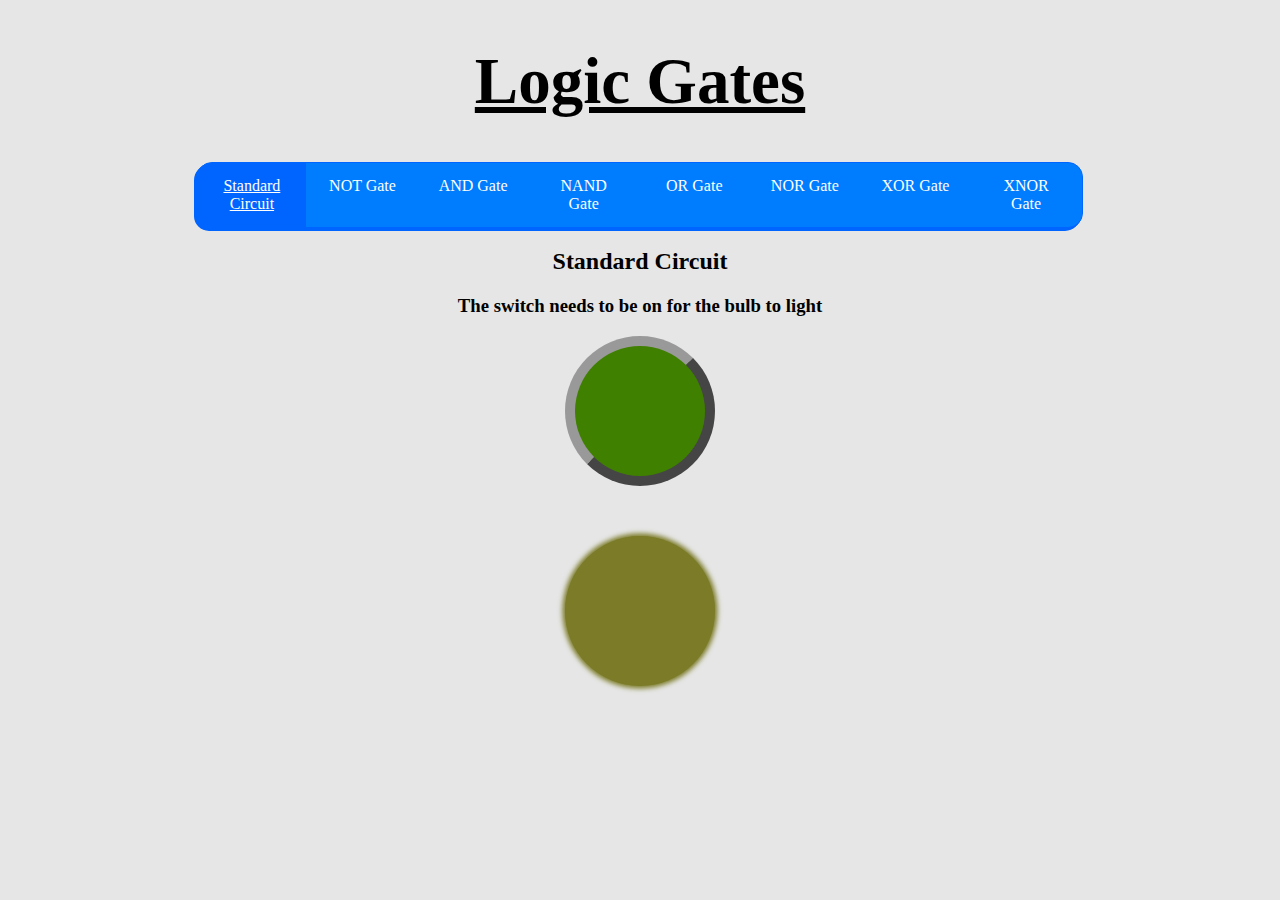
<file: index.html>
<!-- 

     James Doyle - 2/4/2019
     All code here is developed and created by James Doyle
     Contact: jamesmddoyle@gmail.com
              github.com/jmmd2000

	Side project during a PLC Course in Dunboyne Institute of Further Education

-->


<!DOCTYPE html>
<html>
  <head>
    <meta charset="UTF-8">
	<link rel="stylesheet" type="text/css" href="logic-gates.css">
	<link rel="icon" href="favicon.png">
	<script src="https://ajax.googleapis.com/ajax/libs/jquery/3.3.1/jquery.min.js"></script>
    <title>Logic Gates</title>
  </head>
  <body>
	<h1 id="main-header">Logic Gates</h1>
				<ul>
					<li><a href="index.html" class="active">Standard Circuit</a></li>
					<li><a href="not.html">NOT Gate</a></li>
					<li><a href="and.html">AND Gate</a></li>
					<li><a href="nand.html">NAND Gate</a></li>
					<li><a href="or.html">OR Gate</a></li>
					<li><a href="nor.html">NOR Gate</a></li>
					<li><a href="xor.html">XOR Gate</a></li>
					<li><a href="xnor.html">XNOR Gate</a></li>
				</ul>

				<h2>Standard Circuit</h2>
				<h3>The switch needs to be on for the bulb to light</h3>

				<button class="start-off" id="standard-start-button" value="true" onclick="power()"></button>
				<span class="bulb-off" id="standard-bulb"></span>

			<script>
				function power(){
				 $("#standard-start-button").toggleClass("start-on");
				 $("#standard-bulb").toggleClass("bulb-on");
			 }
			</script>
	</body>
</html>
</file>
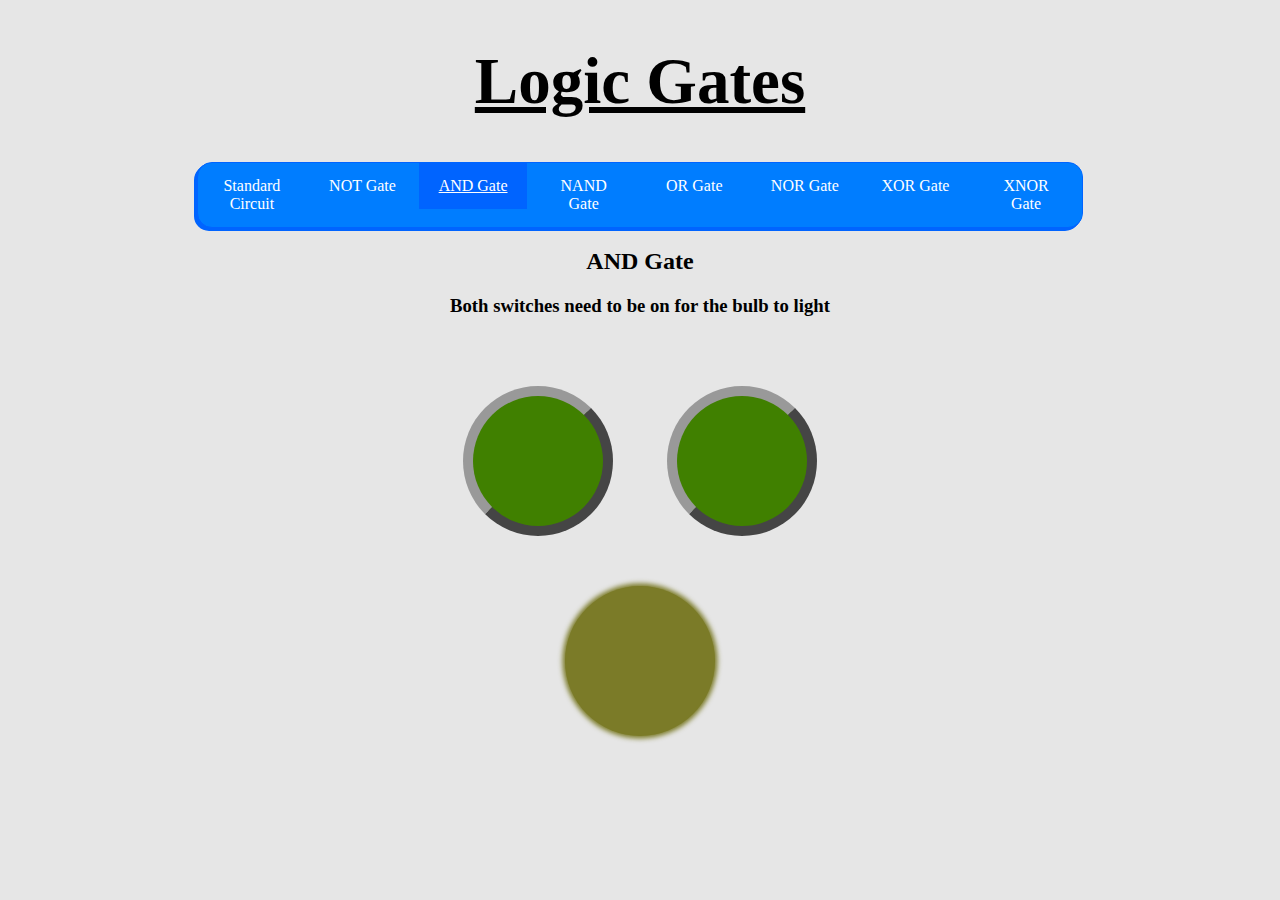
<file: and.html>
<!-- 

     James Doyle - 2/4/2019
     All code here is developed and created by James Doyle
     Contact: jamesmddoyle@gmail.com
              github.com/jmmd2000

	Side project during a PLC Course in Dunboyne Institute of Further Education

-->


<!DOCTYPE html>
<html>
  <head>
    <meta charset="UTF-8">
	<link rel="stylesheet" type="text/css" href="logic-gates.css">
	<link rel="icon" href="favicon.png">
	<script src="https://ajax.googleapis.com/ajax/libs/jquery/3.3.1/jquery.min.js"></script>
    <title>Logic Gates</title>
  </head>
  <body>
	<h1 id="main-header">Logic Gates</h1>
				<ul>
					<li><a href="index.html">Standard Circuit</a></li>
					<li><a href="not.html">NOT Gate</a></li>
					<li><a href="and.html" class="active">AND Gate</a></li>
					<li><a href="nand.html">NAND Gate</a></li>
					<li><a href="or.html">OR Gate</a></li>
					<li><a href="nor.html">NOR Gate</a></li>
					<li><a href="xor.html">XOR Gate</a></li>
					<li><a href="xnor.html">XNOR Gate</a></li>
				</ul>

				<h2>AND Gate</h2>
				<h3>Both switches need to be on for the bulb to light</h3>

				<button class="start-off" id="start-button" value="true" onclick="power()"></button>
				<button class="start-off" id="start-button-1" value="true" onclick="powerOne()"></button>
				<span class="bulb-off" id="bulb"></span>

				<script>
					var buttonOneResult = 0; 
					var buttonTwoResult = 0; 
					bulb();
					
					 function power(){
					var on = document.getElementById("start-button").value;
					 if(on == "true"){
					  $("#start-button").toggleClass("start-on");
					  document.getElementById("start-button").value = "false"
					  buttonOneResult = 1;
					  console.log(buttonOneResult);
					  bulb()
					  }
					 else{
					  $("#start-button").toggleClass("start-on");
					  document.getElementById("start-button").value = "true"
					  if(buttonOneResult == 1){
					  buttonOneResult = 0;
					  console.log(buttonOneResult);
					  bulb()
					 }
					 }
				  }
				  
				  
				  
					 function powerOne(){
					var on = document.getElementById("start-button-1").value;
					 if(on == "true"){
					  $("#start-button-1").toggleClass("start-on");
					  document.getElementById("start-button-1").value = "false"
					  buttonTwoResult = 1;
					  console.log(buttonTwoResult);
					  bulb()
					  }
					 else{
					  $("#start-button-1").toggleClass("start-on");
					  document.getElementById("start-button-1").value = "true"
					  if(buttonTwoResult == 1){
					  buttonTwoResult = 0;
					  console.log(buttonTwoResult);
					  bulb()
					 }
				  }
				  }
				  
				  
				  function bulb(){
					  if(buttonOneResult == 1 && buttonTwoResult == 1){
					  $("#bulb").removeClass("bulb-off").addClass("bulb-on");
					  }
					  else if(buttonOneResult == 0 && buttonTwoResult == 1){
					  $("#bulb").removeClass("bulb-on").addClass("bulb-off");
					  }
					  else if(buttonOneResult == 1 && buttonTwoResult == 0){
					  $("#bulb").removeClass("bulb-on").addClass("bulb-off");
					  }
					  else{
					  $("#bulb").removeClass("bulb-on").addClass("bulb-off");
					  }
					  
				  }
				  
				  </script>
	</body>
</html>
</file>
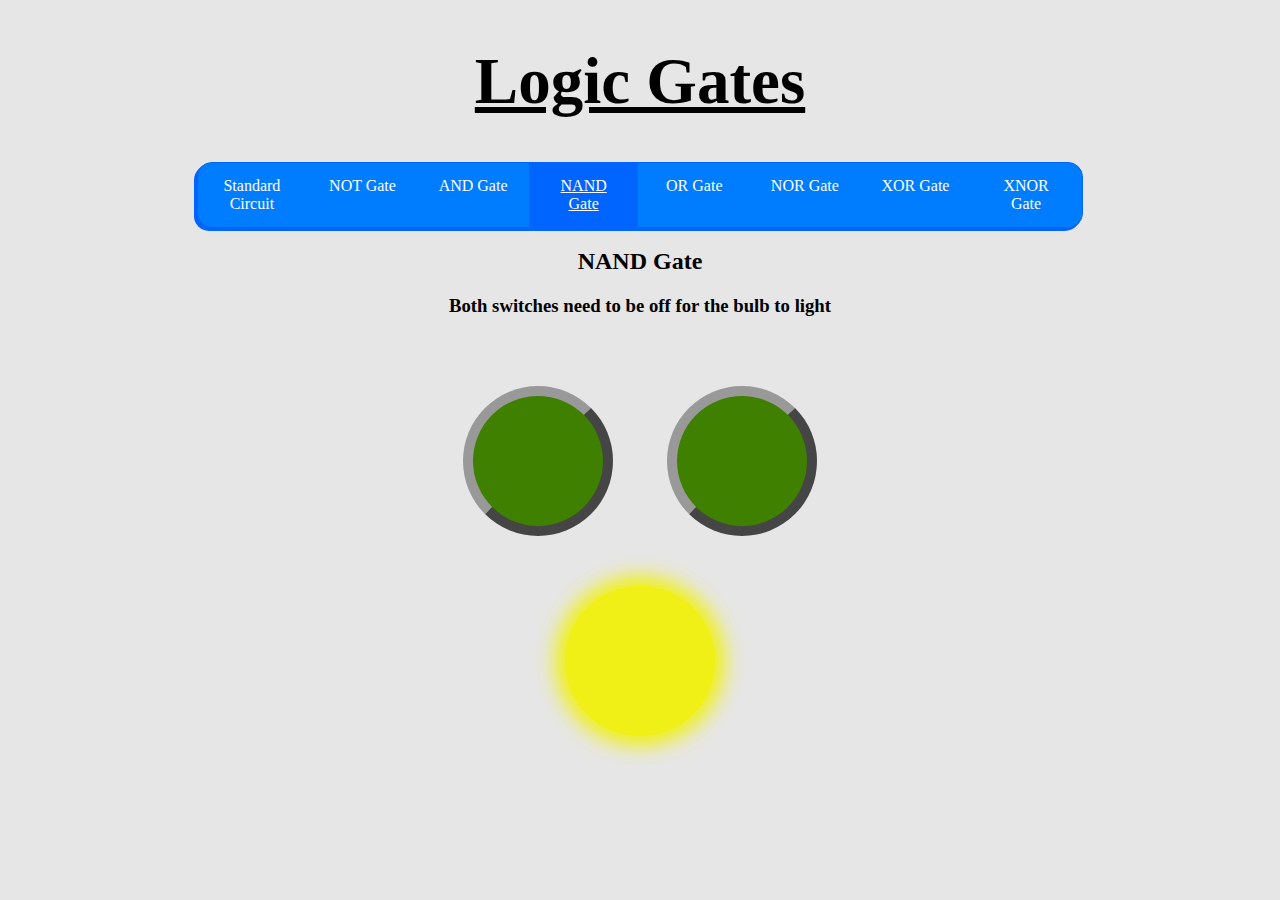
<file: nand.html>
<!-- 

     James Doyle - 2/4/2019
     All code here is developed and created by James Doyle
     Contact: jamesmddoyle@gmail.com
              github.com/jmmd2000

	Side project during a PLC Course in Dunboyne Institute of Further Education

-->


<!DOCTYPE html>
<html>
  <head>
    <meta charset="UTF-8">
	<link rel="stylesheet" type="text/css" href="logic-gates.css">
	<link rel="icon" href="favicon.png">
	<script src="https://ajax.googleapis.com/ajax/libs/jquery/3.3.1/jquery.min.js"></script>
    <title>Logic Gates</title>
  </head>
  <body>
	<h1 id="main-header">Logic Gates</h1>
				<ul>
					<li><a href="index.html">Standard Circuit</a></li>
					<li><a href="not.html">NOT Gate</a></li>
					<li><a href="and.html">AND Gate</a></li>
					<li><a href="nand.html" class="active">NAND Gate</a></li>
					<li><a href="or.html">OR Gate</a></li>
					<li><a href="nor.html">NOR Gate</a></li>
					<li><a href="xor.html">XOR Gate</a></li>
					<li><a href="xnor.html">XNOR Gate</a></li>
				</ul>

				<h2>NAND Gate</h2>
				<h3>Both switches need to be off for the bulb to light</h3>

				<button class="start-off" id="start-button" value="true" onclick="power()"></button>
				<button class="start-off" id="start-button-1" value="true" onclick="powerOne()"></button>
				<span class="bulb-off" id="bulb"></span>

				<script>
					var buttonOneResult = 0; 
					var buttonTwoResult = 0; 
					bulb();
					
					 function power(){
					var on = document.getElementById("start-button").value;
					 if(on == "true"){
					  $("#start-button").toggleClass("start-on");
					  document.getElementById("start-button").value = "false"
					  buttonOneResult = 1;
					  console.log(buttonOneResult);
					  bulb()
					  }
					 else{
					  $("#start-button").toggleClass("start-on");
					  document.getElementById("start-button").value = "true"
					  if(buttonOneResult == 1){
					  buttonOneResult = 0;
					  console.log(buttonOneResult);
					  bulb()
					 }
					 }
				  }
				  
				  
				  
					 function powerOne(){
					var on = document.getElementById("start-button-1").value;
					 if(on == "true"){
					  $("#start-button-1").toggleClass("start-on");
					  document.getElementById("start-button-1").value = "false"
					  buttonTwoResult = 1;
					  console.log(buttonTwoResult);
					  bulb()
					  }
					 else{
					  $("#start-button-1").toggleClass("start-on");
					  document.getElementById("start-button-1").value = "true"
					  if(buttonTwoResult == 1){
					  buttonTwoResult = 0;
					  console.log(buttonTwoResult);
					  bulb()
					 }
				  }
				  }
				  
				  
				  function bulb(){
					  if(buttonOneResult == 0 && buttonTwoResult == 0){
					  $("#bulb").removeClass("bulb-off").addClass("bulb-on");
					  }
					  else if(buttonOneResult == 0 && buttonTwoResult == 1){
					  $("#bulb").removeClass("bulb-on").addClass("bulb-off");
					  }
					  else if(buttonOneResult == 1 && buttonTwoResult == 0){
					  $("#bulb").removeClass("bulb-on").addClass("bulb-off");
					  }
					  else{
					  $("#bulb").removeClass("bulb-on").addClass("bulb-off");
					  }
					  
				  }
				  
				  </script>
	</body>
</html>
</file>
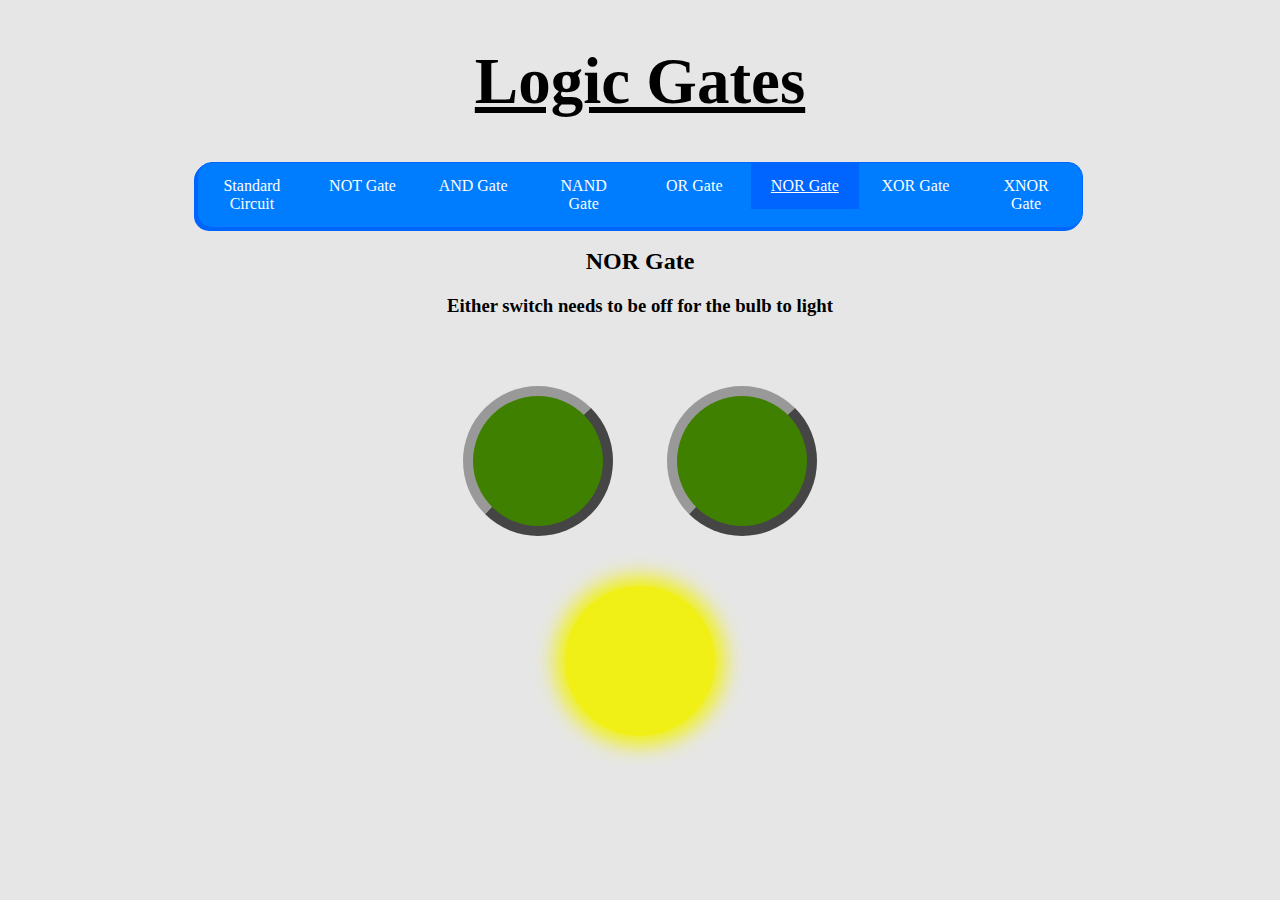
<file: nor.html>
<!-- 

     James Doyle - 2/4/2019
     All code here is developed and created by James Doyle
     Contact: jamesmddoyle@gmail.com
              github.com/jmmd2000

	Side project during a PLC Course in Dunboyne Institute of Further Education

-->


<!DOCTYPE html>
<html>
  <head>
    <meta charset="UTF-8">
	<link rel="stylesheet" type="text/css" href="logic-gates.css">
	<link rel="icon" href="favicon.png">
	<script src="https://ajax.googleapis.com/ajax/libs/jquery/3.3.1/jquery.min.js"></script>
    <title>Logic Gates</title>
  </head>
  <body>
	<h1 id="main-header">Logic Gates</h1>
				<ul>
					<li><a href="index.html">Standard Circuit</a></li>
					<li><a href="not.html">NOT Gate</a></li>
					<li><a href="and.html">AND Gate</a></li>
					<li><a href="nand.html">NAND Gate</a></li>
					<li><a href="or.html">OR Gate</a></li>
					<li><a href="nor.html" class="active">NOR Gate</a></li>
					<li><a href="xor.html">XOR Gate</a></li>
					<li><a href="xnor.html">XNOR Gate</a></li>
				</ul>

				<h2>NOR Gate</h2>
				<h3>Either switch needs to be off for the bulb to light</h3>

				<button class="start-off" id="start-button" value="true" onclick="power()"></button>
				<button class="start-off" id="start-button-1" value="true" onclick="powerOne()"></button>
				<span class="bulb-off" id="bulb"></span>

				<script>
					var buttonOneResult = 0; 
					var buttonTwoResult = 0; 
					bulb();
					
					 function power(){
					var on = document.getElementById("start-button").value;
					 if(on == "true"){
					  $("#start-button").toggleClass("start-on");
					  document.getElementById("start-button").value = "false"
					  buttonOneResult = 1;
					  console.log(buttonOneResult);
					  bulb()
					  }
					 else{
					  $("#start-button").toggleClass("start-on");
					  document.getElementById("start-button").value = "true"
					  if(buttonOneResult == 1){
					  buttonOneResult = 0;
					  console.log(buttonOneResult);
					  bulb()
					 }
					 }
				  }
				  
				  
				  
					 function powerOne(){
					var on = document.getElementById("start-button-1").value;
					 if(on == "true"){
					  $("#start-button-1").toggleClass("start-on");
					  document.getElementById("start-button-1").value = "false"
					  buttonTwoResult = 1;
					  console.log(buttonTwoResult);
					  bulb()
					  }
					 else{
					  $("#start-button-1").toggleClass("start-on");
					  document.getElementById("start-button-1").value = "true"
					  if(buttonTwoResult == 1){
					  buttonTwoResult = 0;
					  console.log(buttonTwoResult);
					  bulb()
					 }
				  }
				  }
				  
				  
				  function bulb(){
					  if(buttonOneResult == 0 || buttonTwoResult == 0){
					  $("#bulb").removeClass("bulb-off").addClass("bulb-on");
					  }
					  else if(buttonOneResult == 0 || buttonTwoResult == 1){
					  $("#bulb").removeClass("bulb-on").addClass("bulb-off");
					  }
					  else if(buttonOneResult == 1 || buttonTwoResult == 0){
					  $("#bulb").removeClass("bulb-on").addClass("bulb-off");
					  }
					  else{
					  $("#bulb").removeClass("bulb-on").addClass("bulb-off");
					  }
					  
				  }
				  
				  </script>
	</body>
</html>
</file>
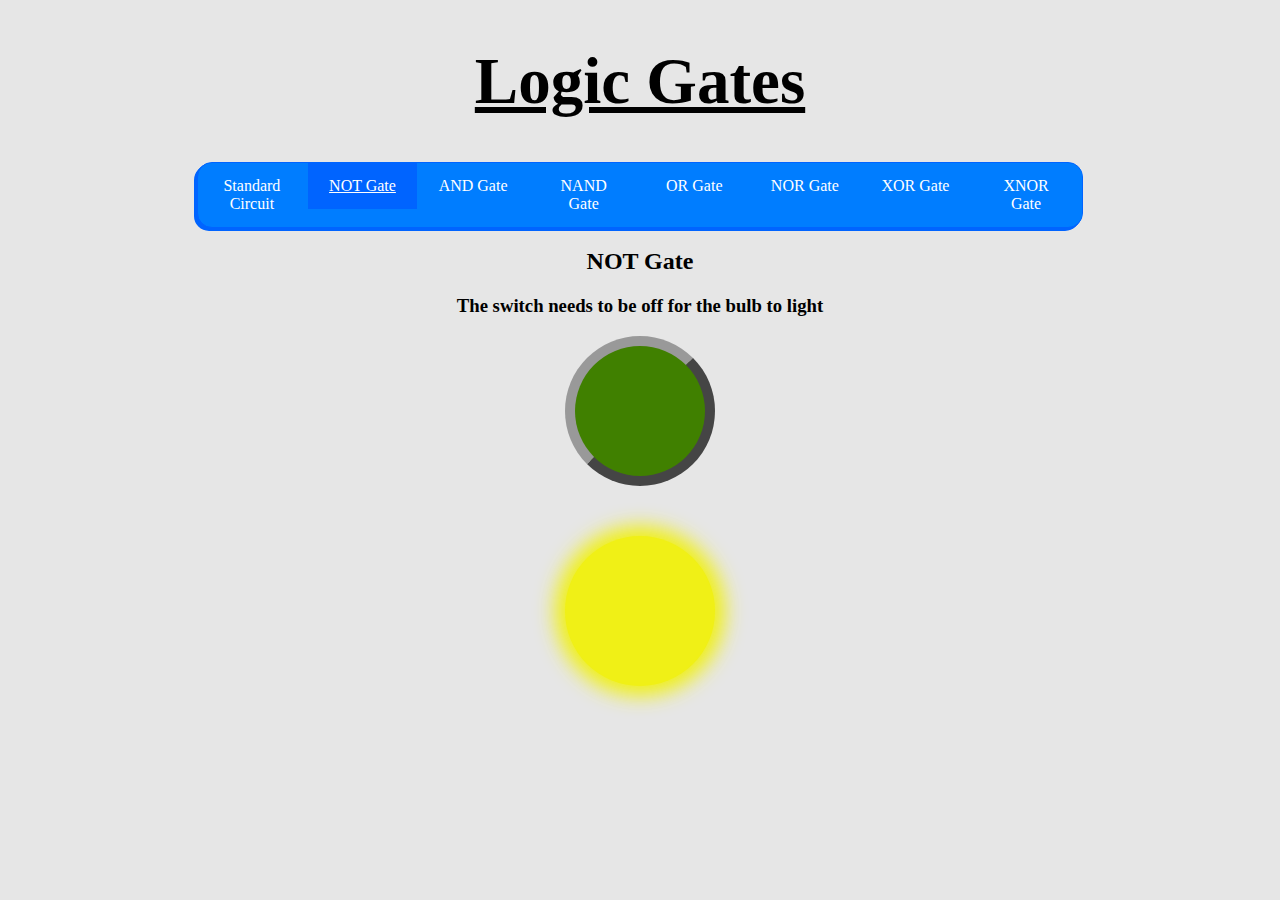
<file: not.html>
<!-- 

     James Doyle - 2/4/2019
     All code here is developed and created by James Doyle
     Contact: jamesmddoyle@gmail.com
              github.com/jmmd2000

	Side project during a PLC Course in Dunboyne Institute of Further Education

-->


<!DOCTYPE html>
<html>
  <head>
    <meta charset="UTF-8">
	<link rel="stylesheet" type="text/css" href="logic-gates.css">
	<link rel="icon" href="favicon.png">
	<script src="https://ajax.googleapis.com/ajax/libs/jquery/3.3.1/jquery.min.js"></script>
    <title>Logic Gates</title>
  </head>
  <body>
	<h1 id="main-header">Logic Gates</h1>
				<ul>
					<li><a href="index.html">Standard Circuit</a></li>
					<li><a href="not.html" class="active">NOT Gate</a></li>
					<li><a href="and.html">AND Gate</a></li>
					<li><a href="nand.html">NAND Gate</a></li>
					<li><a href="or.html">OR Gate</a></li>
					<li><a href="nor.html">NOR Gate</a></li>
					<li><a href="xor.html">XOR Gate</a></li>
					<li><a href="xnor.html">XNOR Gate</a></li>
				</ul>

				<h2>NOT Gate</h2>
				<h3>The switch needs to be off for the bulb to light</h3>

				<button class="start-off" id="standard-start-button" value="true" onclick="power()"></button>
				<span class="bulb-off" id="standard-bulb"></span>

				<script>
					var buttonOneResult = 0; 
					bulb();
					
					 function power(){
					var on = document.getElementById("standard-start-button").value;
					 if(on == "true"){
					  $("#standard-start-button").toggleClass("start-on");
					  document.getElementById("standard-start-button").value = "false"
					  buttonOneResult = 1;
					  console.log(buttonOneResult);
					  bulb()
					  }
					 else{
					  $("#standard-start-button").toggleClass("start-on");
					  document.getElementById("standard-start-button").value = "true"
					  if(buttonOneResult == 1){
					  buttonOneResult = 0;
					  console.log(buttonOneResult);
					  bulb()
					 }
					 }
				  }
				  
				  function bulb(){
					  if(buttonOneResult == 1){
					  $("#standard-bulb").removeClass("bulb-on").addClass("bulb-off");
					  }
					  else{
					  $("#standard-bulb").removeClass("bulb-off").addClass("bulb-on");
					  }
					  
				  }
				  
				  </script>
	</body>
</html>
</file>
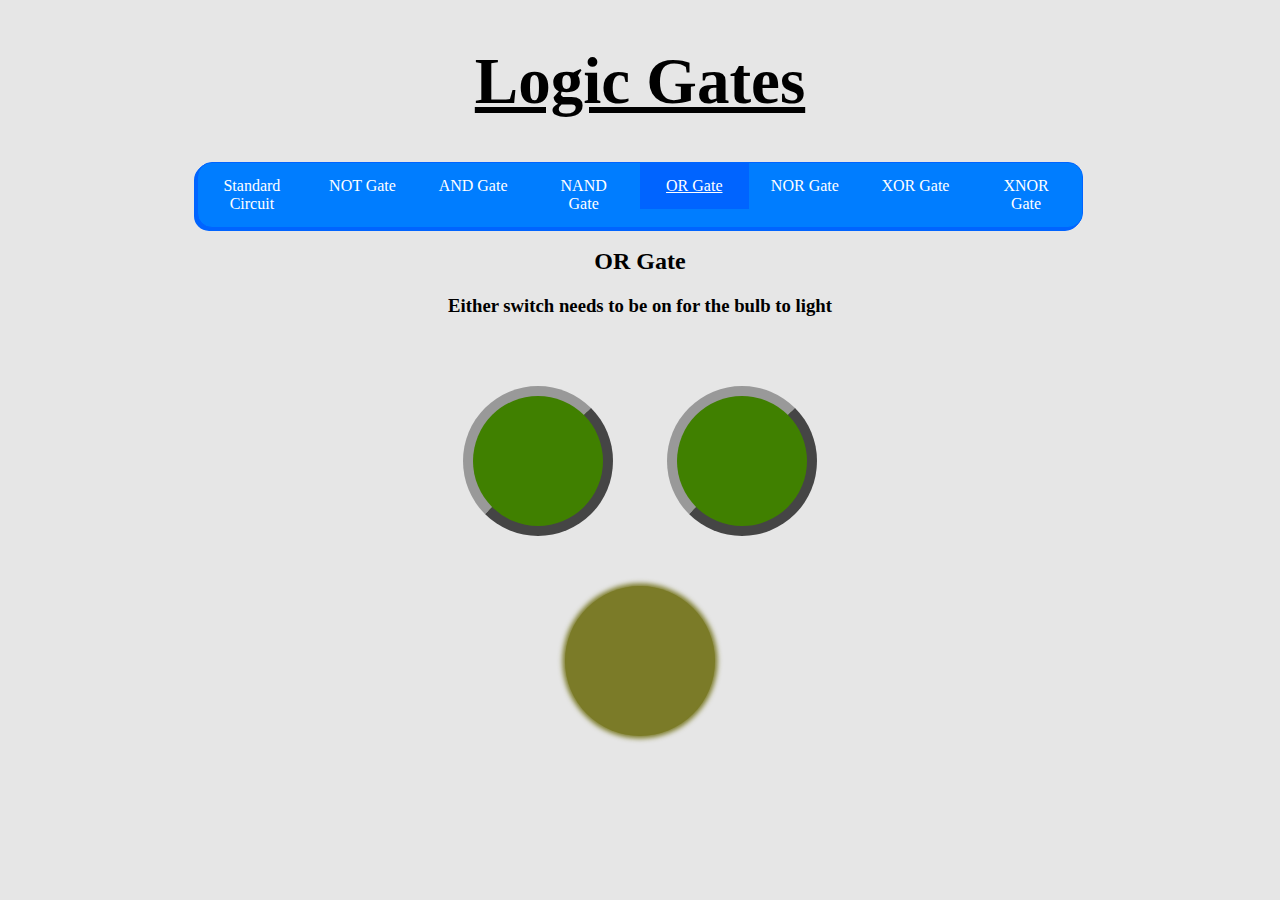
<file: or.html>
<!-- 

     James Doyle - 2/4/2019
     All code here is developed and created by James Doyle
     Contact: jamesmddoyle@gmail.com
              github.com/jmmd2000

	Side project during a PLC Course in Dunboyne Institute of Further Education

-->


<!DOCTYPE html>
<html>
  <head>
    <meta charset="UTF-8">
	<link rel="stylesheet" type="text/css" href="logic-gates.css">
	<link rel="icon" href="favicon.png">
	<script src="https://ajax.googleapis.com/ajax/libs/jquery/3.3.1/jquery.min.js"></script>
    <title>Logic Gates</title>
  </head>
  <body>
	<h1 id="main-header">Logic Gates</h1>
				<ul>
					<li><a href="index.html">Standard Circuit</a></li>
					<li><a href="not.html">NOT Gate</a></li>
					<li><a href="and.html">AND Gate</a></li>
					<li><a href="nand.html">NAND Gate</a></li>
					<li><a href="or.html" class="active">OR Gate</a></li>
					<li><a href="nor.html">NOR Gate</a></li>
					<li><a href="xor.html">XOR Gate</a></li>
					<li><a href="xnor.html">XNOR Gate</a></li>
				</ul>

				<h2>OR Gate</h2>
				<h3>Either switch needs to be on for the bulb to light</h3>

				<button class="start-off" id="start-button" value="true" onclick="power()"></button>
				<button class="start-off" id="start-button-1" value="true" onclick="powerOne()"></button>
				<span class="bulb-off" id="bulb"></span>

				<script>
					var buttonOneResult = 0; 
					var buttonTwoResult = 0; 
					bulb();
					
					 function power(){
					var on = document.getElementById("start-button").value;
					 if(on == "true"){
					  $("#start-button").toggleClass("start-on");
					  document.getElementById("start-button").value = "false"
					  buttonOneResult = 1;
					  console.log(buttonOneResult);
					  bulb()
					  }
					 else{
					  $("#start-button").toggleClass("start-on");
					  document.getElementById("start-button").value = "true"
					  if(buttonOneResult == 1){
					  buttonOneResult = 0;
					  console.log(buttonOneResult);
					  bulb()
					 }
					 }
				  }
				  
				  
				  
					 function powerOne(){
					var on = document.getElementById("start-button-1").value;
					 if(on == "true"){
					  $("#start-button-1").toggleClass("start-on");
					  document.getElementById("start-button-1").value = "false"
					  buttonTwoResult = 1;
					  console.log(buttonTwoResult);
					  bulb()
					  }
					 else{
					  $("#start-button-1").toggleClass("start-on");
					  document.getElementById("start-button-1").value = "true"
					  if(buttonTwoResult == 1){
					  buttonTwoResult = 0;
					  console.log(buttonTwoResult);
					  bulb()
					 }
				  }
				  }
				  
				  
				  function bulb(){
					  if(buttonOneResult == 1 || buttonTwoResult == 1){
					  $("#bulb").removeClass("bulb-off").addClass("bulb-on");
					  }
					  else if(buttonOneResult == 0 || buttonTwoResult == 1){
					  $("#bulb").removeClass("bulb-on").addClass("bulb-off");
					  }
					  else if(buttonOneResult == 1 || buttonTwoResult == 0){
					  $("#bulb").removeClass("bulb-on").addClass("bulb-off");
					  }
					  else{
					  $("#bulb").removeClass("bulb-on").addClass("bulb-off");
					  }
					  
				  }
				  
				  </script>
	</body>
</html>
</file>
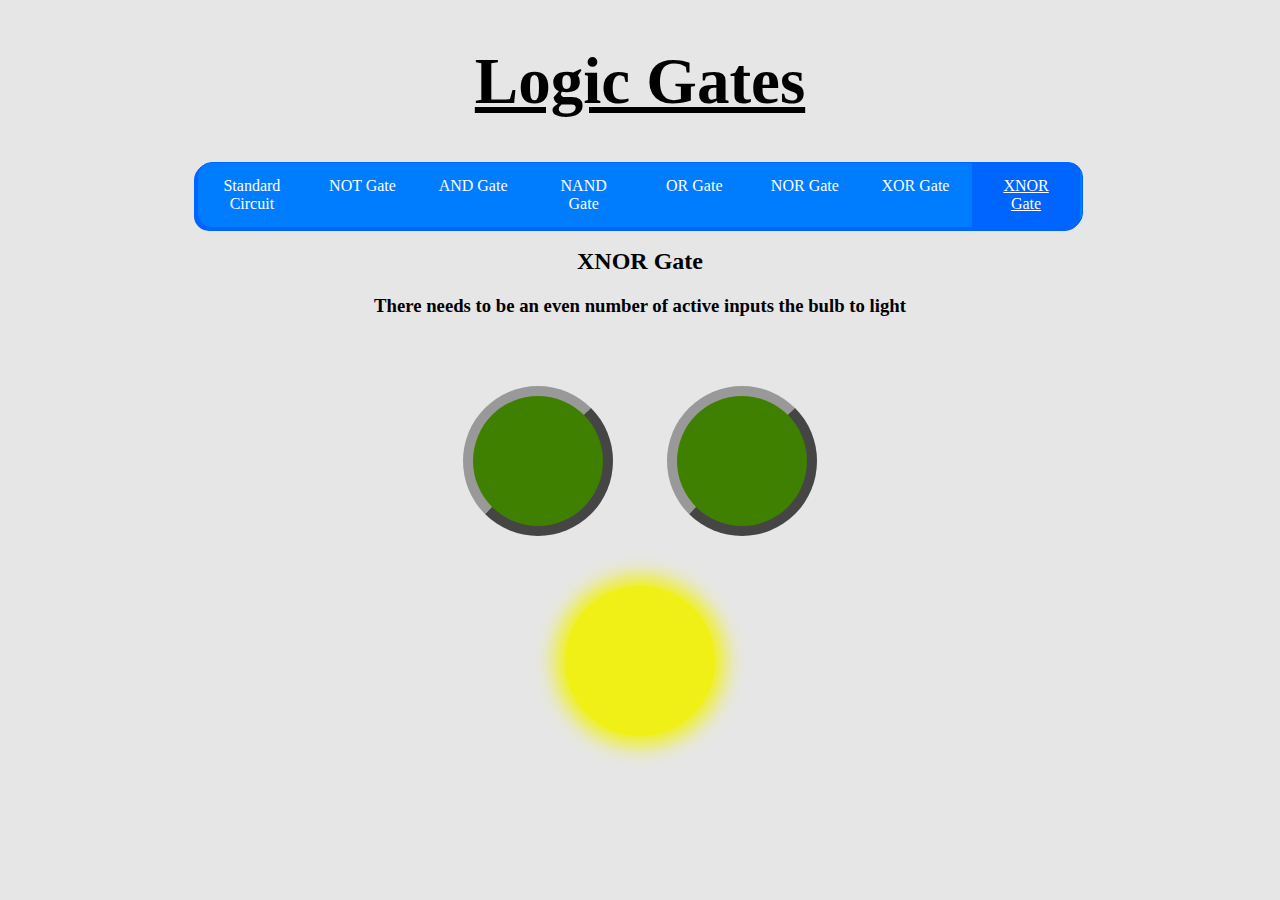
<file: xnor.html>
<!-- 

     James Doyle - 2/4/2019
     All code here is developed and created by James Doyle
     Contact: jamesmddoyle@gmail.com
              github.com/jmmd2000

	Side project during a PLC Course in Dunboyne Institute of Further Education

-->


<!DOCTYPE html>
<html>
  <head>
    <meta charset="UTF-8">
	<link rel="stylesheet" type="text/css" href="logic-gates.css">
	<link rel="icon" href="favicon.png">
	<script src="https://ajax.googleapis.com/ajax/libs/jquery/3.3.1/jquery.min.js"></script>
    <title>Logic Gates</title>
  </head>
  <body>
	<h1 id="main-header">Logic Gates</h1>
				<ul>
					<li><a href="index.html">Standard Circuit</a></li>
					<li><a href="not.html">NOT Gate</a></li>
					<li><a href="and.html">AND Gate</a></li>
					<li><a href="nand.html">NAND Gate</a></li>
					<li><a href="or.html">OR Gate</a></li>
					<li><a href="nor.html">NOR Gate</a></li>
					<li><a href="xor.html">XOR Gate</a></li>
					<li><a href="xnor.html" class="active">XNOR Gate</a></li>
				</ul>

				<h2>XNOR Gate</h2>
				<h3>There needs to be an even number of active inputs the bulb to light</h3>

				<button class="start-off" id="start-button" value="true" onclick="power()"></button>
				<button class="start-off" id="start-button-1" value="true" onclick="powerOne()"></button>
				<span class="bulb-off" id="bulb"></span>

				<script>
					var buttonOneResult = 0; 
					var buttonTwoResult = 0; 
					bulb();
					
					 function power(){
					var on = document.getElementById("start-button").value;
					 if(on == "true"){
					  $("#start-button").toggleClass("start-on");
					  document.getElementById("start-button").value = "false"
					  buttonOneResult = 1;
					  console.log(buttonOneResult);
					  bulb()
					  }
					 else{
					  $("#start-button").toggleClass("start-on");
					  document.getElementById("start-button").value = "true"
					  if(buttonOneResult == 1){
					  buttonOneResult = 0;
					  console.log(buttonOneResult);
					  bulb()
					 }
					 }
				  }
				  
				  
				  
					 function powerOne(){
					var on = document.getElementById("start-button-1").value;
					 if(on == "true"){
					  $("#start-button-1").toggleClass("start-on");
					  document.getElementById("start-button-1").value = "false"
					  buttonTwoResult = 1;
					  console.log(buttonTwoResult);
					  bulb()
					  }
					 else{
					  $("#start-button-1").toggleClass("start-on");
					  document.getElementById("start-button-1").value = "true"
					  if(buttonTwoResult == 1){
					  buttonTwoResult = 0;
					  console.log(buttonTwoResult);
					  bulb()
					 }
				  }
				  }
				  
				  
				  function bulb(){
					  if(buttonOneResult == 1 || buttonTwoResult == 1){
					  $("#bulb").removeClass("bulb-on").addClass("bulb-off");
					  }
					  else if(buttonOneResult == 0 || buttonTwoResult == 1){
					  $("#bulb").removeClass("bulb-off").addClass("bulb-on");
					  }
					  else if(buttonOneResult == 1 || buttonTwoResult == 0){
					  $("#bulb").removeClass("bulb-off").addClass("bulb-on");
					  }
					  if(buttonOneResult == 1 && buttonTwoResult == 1){
					  $("#bulb").removeClass("bulb-off").addClass("bulb-on");
					  }
					  
				  }
				  
				  </script>
	</body>
</html>
</file>
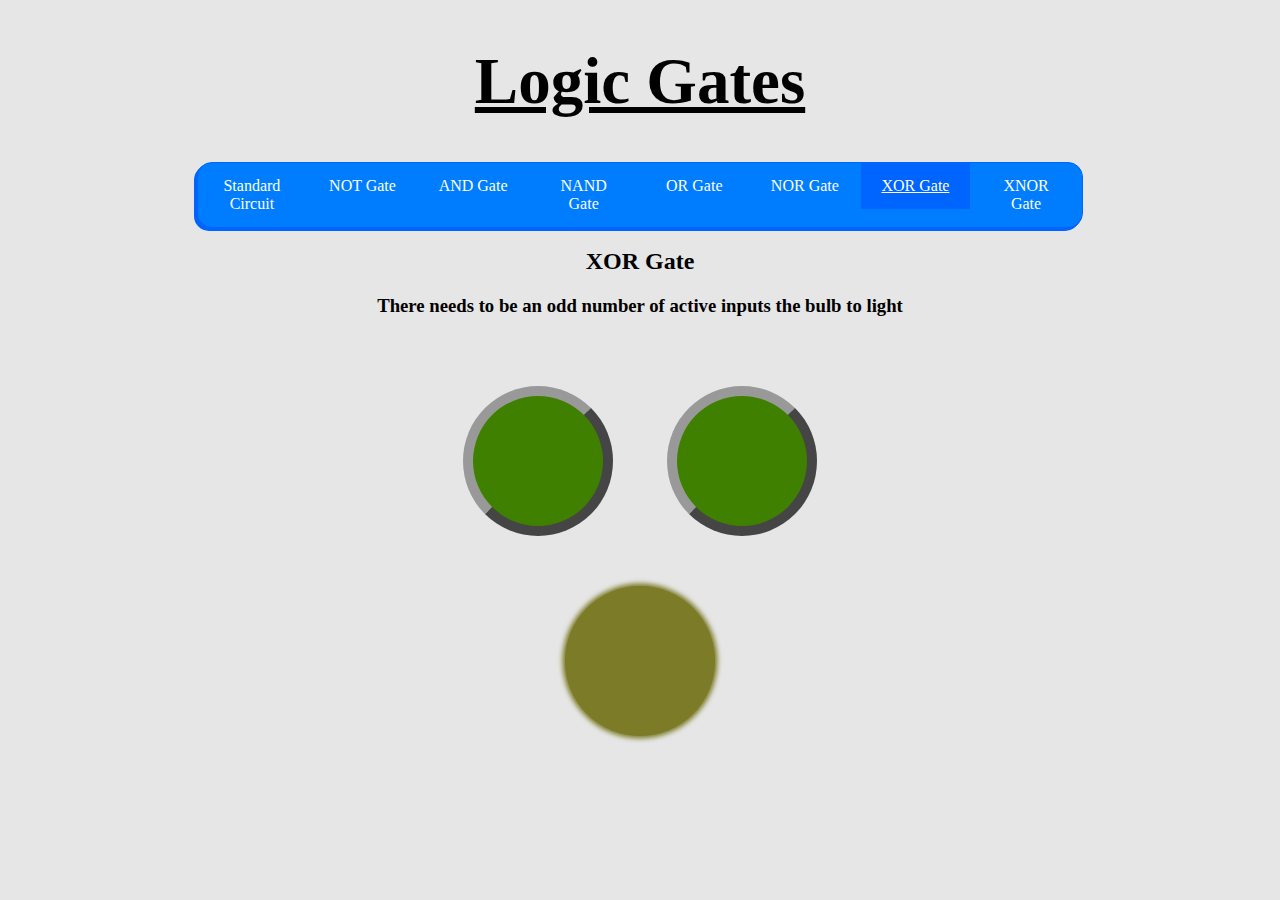
<file: xor.html>
<!-- 

     James Doyle - 2/4/2019
     All code here is developed and created by James Doyle
     Contact: jamesmddoyle@gmail.com
              github.com/jmmd2000

	Side project during a PLC Course in Dunboyne Institute of Further Education

-->


<!DOCTYPE html>
<html>
  <head>
    <meta charset="UTF-8">
	<link rel="stylesheet" type="text/css" href="logic-gates.css">
	<link rel="icon" href="favicon.png">
	<script src="https://ajax.googleapis.com/ajax/libs/jquery/3.3.1/jquery.min.js"></script>
    <title>Logic Gates</title>
  </head>
  <body>
	<h1 id="main-header">Logic Gates</h1>
				<ul>
					<li><a href="index.html">Standard Circuit</a></li>
					<li><a href="not.html">NOT Gate</a></li>
					<li><a href="and.html">AND Gate</a></li>
					<li><a href="nand.html">NAND Gate</a></li>
					<li><a href="or.html">OR Gate</a></li>
					<li><a href="nor.html">NOR Gate</a></li>
					<li><a href="xor.html" class="active">XOR Gate</a></li>
					<li><a href="xnor.html">XNOR Gate</a></li>
				</ul>

				<h2>XOR Gate</h2>
				<h3>There needs to be an odd number of active inputs the bulb to light</h3>

				<button class="start-off" id="start-button" value="true" onclick="power()"></button>
				<button class="start-off" id="start-button-1" value="true" onclick="powerOne()"></button>
				<span class="bulb-off" id="bulb"></span>

				<script>
					var buttonOneResult = 0; 
					var buttonTwoResult = 0; 
					bulb();
					
					 function power(){
					var on = document.getElementById("start-button").value;
					 if(on == "true"){
					  $("#start-button").toggleClass("start-on");
					  document.getElementById("start-button").value = "false"
					  buttonOneResult = 1;
					  console.log(buttonOneResult);
					  bulb()
					  }
					 else{
					  $("#start-button").toggleClass("start-on");
					  document.getElementById("start-button").value = "true"
					  if(buttonOneResult == 1){
					  buttonOneResult = 0;
					  console.log(buttonOneResult);
					  bulb()
					 }
					 }
				  }
				  
				  
				  
					 function powerOne(){
					var on = document.getElementById("start-button-1").value;
					 if(on == "true"){
					  $("#start-button-1").toggleClass("start-on");
					  document.getElementById("start-button-1").value = "false"
					  buttonTwoResult = 1;
					  console.log(buttonTwoResult);
					  bulb()
					  }
					 else{
					  $("#start-button-1").toggleClass("start-on");
					  document.getElementById("start-button-1").value = "true"
					  if(buttonTwoResult == 1){
					  buttonTwoResult = 0;
					  console.log(buttonTwoResult);
					  bulb()
					 }
				  }
				  }
				  
				  
				  function bulb(){
					  if(buttonOneResult == 1 || buttonTwoResult == 1){
					  $("#bulb").removeClass("bulb-off").addClass("bulb-on");
					  }
					  else if(buttonOneResult == 0 || buttonTwoResult == 1){
					  $("#bulb").removeClass("bulb-on").addClass("bulb-off");
					  }
					  else if(buttonOneResult == 1 || buttonTwoResult == 0){
					  $("#bulb").removeClass("bulb-on").addClass("bulb-off");
					  }
					  if(buttonOneResult == 1 && buttonTwoResult == 1){
					  $("#bulb").removeClass("bulb-on").addClass("bulb-off");
					  }
					  
				  }
				  
				  </script>
	</body>
</html>
</file>
<file: logic-gates.css>
/*

     James Doyle - 2/4/2019
     All code here is developed and created by James Doyle
     Contact: jamesmddoyle@gmail.com
              github.com/jmmd2000

	Side project during a PLC Course in Dunboyne Institute of Further Education

*/

*:focus {
	outline: none !important
}

ul {
	list-style-type: none;
	margin: auto;
	padding: 0;
	overflow: hidden;
	background-color: #007DFF;
	width: 70%;
	border: 1px solid #0064FF;
	border-radius: 15px;
	box-shadow: -3px 3px #0064FF, -2px 2px #0064FF, -1px 1px #0064FF;
}

li {
	float: left;
	width: 12.5%;
}

li a {
	display: block;
	color: white;
	text-align: center;
	padding: 14px 16px;
	text-decoration: none;
	font-size: 16px;
	border: solid #007DFF;
	border-width: 0px 2px 0px 0px;
}

li a:hover {
	background-color: #0064FF;
	text-decoration: underline;
}

body {
	background-color: #E6E6E6;
	text-align: center;
	font-family: Verdana;
}

.active {
	background-color: #0064FF;
	text-decoration: underline;
}

#main-header {
	font-size: 65px;
	text-decoration: underline;
}

#sub-header {
	font-size: 35px;
}

#start-button {
	margin: auto;
	margin-top: 50px;
	margin-left: 25px;
	margin-right: 25px;
	cursor: pointer;
}

#start-button-1 {
	margin: auto;
	margin-top: 50px;
	margin-left: 25px;
	margin-right: 25px;
	cursor: pointer;
}

#standard-start-button-1 {
	margin: auto;
	margin-top: 50px;
	cursor: pointer;
}

#bulb {
	margin: auto;
	margin-top: 50px;
}

#standard-bulb {
	margin: auto;
	margin-top: 50px;
}

.start-off {
	height: 150px;
	width: 150px;
	background-color: #408000;
	border-radius: 50%;
	border-width: 10px;
	border-color: #999999;
	display: inline-block;
	cursor: pointer;
}

.start-on {
	height: 150px;
	width: 150px;
	background-color: #66ff33;
	border-radius: 50%;
	border-width: 10px;
	border-color: #999999;
	display: inline-block;
	box-shadow: 0px 0px 10px 10px #66ff33;
	cursor: pointer;
}

.bulb-off {
	height: 150px;
	width: 150px;
	background-color: #7B7B28;
	border-radius: 50%;
	border-width: 10px;
	border-color: #000000;
	display: block;
	box-shadow: 0px 0px 5px 2.5px #7B7B28;
}

.bulb-on {
	height: 150px;
	width: 150px;
	background-color: #F0F016;
	border-radius: 50%;
	border-width: 10px;
	border-color: #000000;
	display: block;
	box-shadow: 0px 0px 20px 10px #F0F016;
}
</file>
